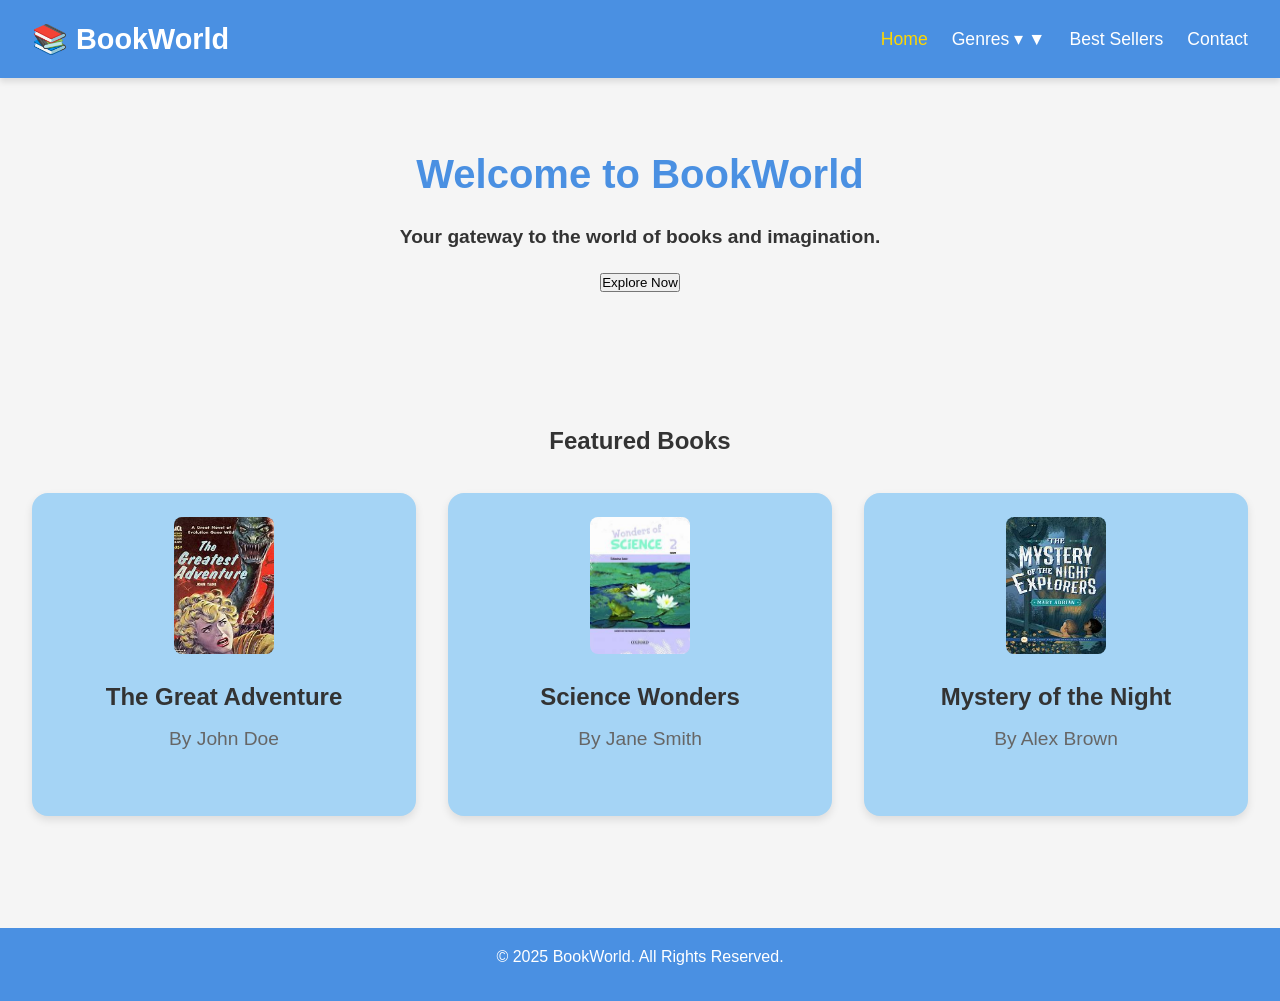
<file: index.html>
<!DOCTYPE html>
<html lang="en">

<head>
    <meta charset="UTF-8">
    <meta name="viewport" content="width=device-width, initial-scale=1.0">
    <title>BookWorld - Home</title>
    <link rel="stylesheet" href="style.css">
</head>

<body>
    <!-- Navbar Section -->
    <nav class="navbar">
        <div class="logo">📚 BookWorld</div>
        <ul class="nav-links">
            <li><a href="index.html" class="active">Home</a></li>
            <li class="dropdown">
                <a href="genres.html" class="dropbtn">Genres ▾</a>
                <div class="dropdown-content">
                    <a href="fiction.html">Fiction</a>
                    <a href="nonfiction.html">Non-Fiction</a>
                    <a href="scifi.html">Sci-Fi</a>
                    <a href="mystery.html">Mystery</a>
                    <a href="romance.html">Romance</a>
                </div>
            </li>
            <li><a href="bestsellers.html">Best Sellers</a></li>
            <li><a href="contact.html">Contact</a></li>
        </ul>
    </nav>

    <!-- Hero Section -->
    <section class="hero">
        <h1>Welcome to BookWorld</h1>
        <h2><p>Your gateway to the world of books and imagination.</p></h2>
        <button class="explore-btn">Explore Now</button>
    </section>

    <!-- Featured Books Section -->
    <section class="featured-books">
        <h2>Featured Books</h2>
        <div class="books-grid">
            <div class="book-card">
                <img src="images/home1.jpeg" alt="Book 1">
                <h3>The Great Adventure</h3>
                <p>By John Doe</p>
            </div>
            <div class="book-card">
                <img src="images/home2.jpeg" alt="Book 2">
                <h3>Science Wonders</h3>
                <p>By Jane Smith</p>
            </div>
            <div class="book-card">
                <img src="images/home3.jpeg" alt="Book 3">
                <h3>Mystery of the Night</h3>
                <p>By Alex Brown</p>
            </div>
        </div>
    </section>

    <!-- Footer -->
    <footer>
        <p>© 2025 BookWorld. All Rights Reserved.</p>
    </footer>

    <script src="script.js"></script>
</body>

</html>
</file>
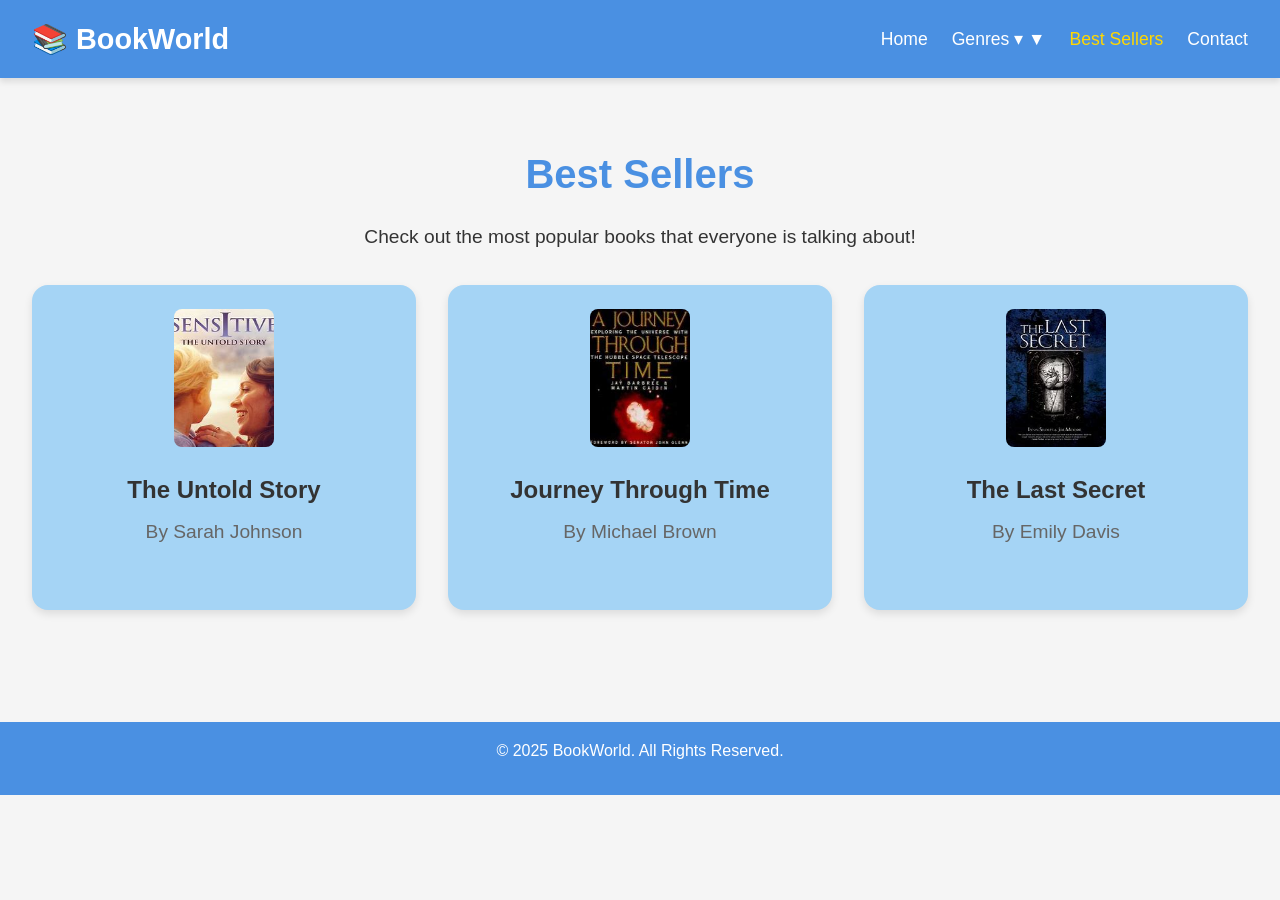
<file: bestsellers.html>
<!DOCTYPE html>
<html lang="en">

<head>
    <meta charset="UTF-8">
    <meta name="viewport" content="width=device-width, initial-scale=1.0">
    <title>Best Sellers - BookWorld</title>
    <link rel="stylesheet" href="style.css">
</head>

<body>
    <!-- Navbar Section -->
    <nav class="navbar">
        <div class="logo">📚 BookWorld</div>
        <ul class="nav-links">
            <li><a href="index.html">Home</a></li>
            <li class="dropdown">
                <a href="genres.html" class="dropbtn">Genres ▾</a>
                <div class="dropdown-content">
                    <a href="fiction.html">Fiction</a>
                    <a href="nonfiction.html">Non-Fiction</a>
                    <a href="scifi.html">Sci-Fi</a>
                    <a href="mystery.html">Mystery</a>
                    <a href="romance.html">Romance</a>
                </div>
            </li>
            <li><a href="bestsellers.html" class="active">Best Sellers</a></li>
            <li><a href="contact.html">Contact</a></li>
        </ul>
    </nav>

    <!-- Best Sellers Section -->
    <section class="genre-detail">
        <h1>Best Sellers</h1>
        <p>Check out the most popular books that everyone is talking about!</p>

        <div class="books-grid">
            <div class="book-card">
                <img src="images/bs1.jpeg" alt="Best Seller Book 1">
                <h3>The Untold Story</h3>
                <p>By Sarah Johnson</p>
            </div>
            <div class="book-card">
                <img src="images/bs2.jpeg" alt="Best Seller Book 2">
                <h3>Journey Through Time</h3>
                <p>By Michael Brown</p>
            </div>
            <div class="book-card">
                <img src="images/bs3.jpeg" alt="Best Seller Book 3">
                <h3>The Last Secret</h3>
                <p>By Emily Davis</p>
            </div>
        </div>
    </section>

    <!-- Footer -->
    <footer>
        <p>© 2025 BookWorld. All Rights Reserved.</p>
    </footer>

    <script src="script.js"></script>
</body>

</html>
</file>
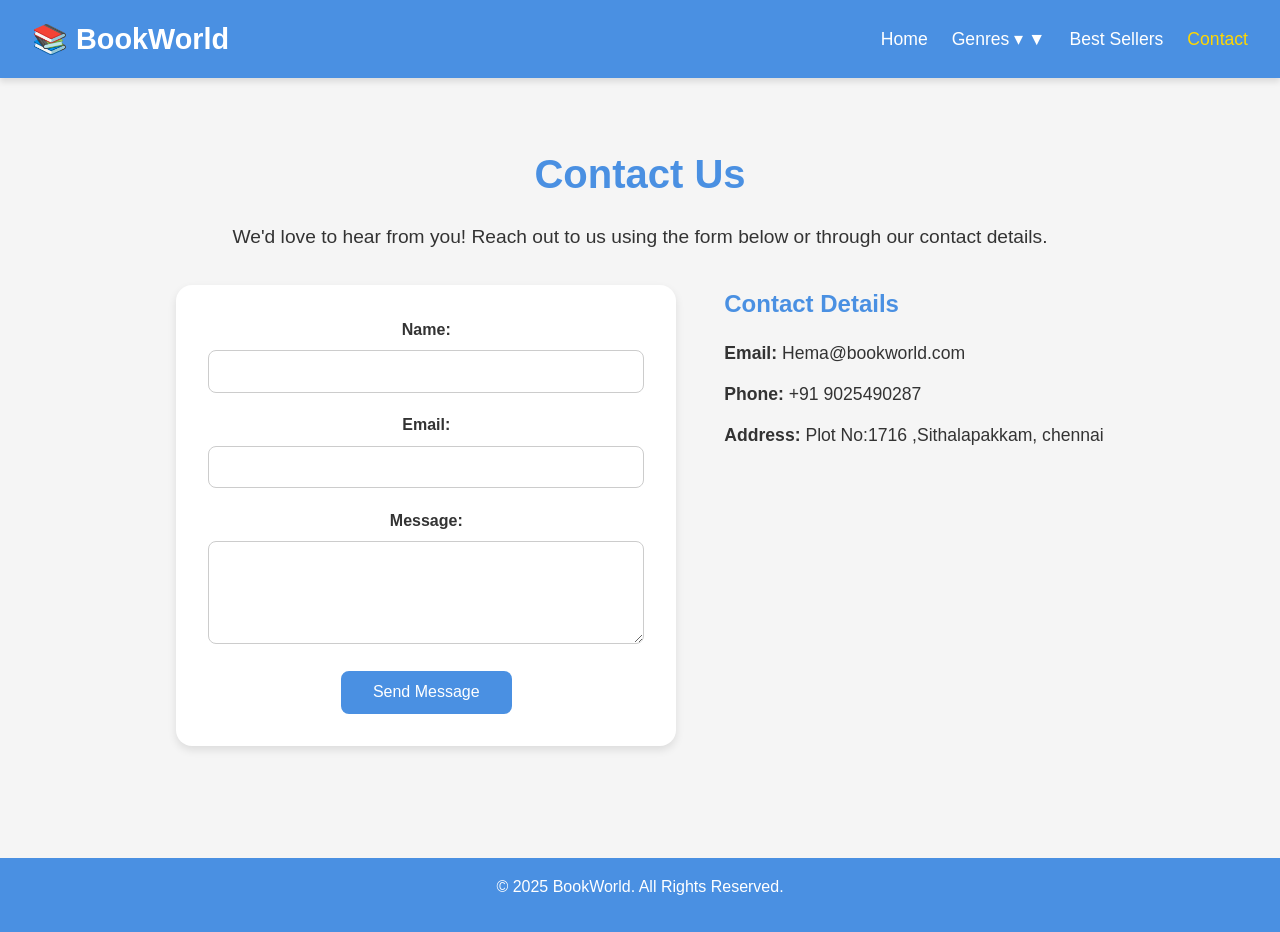
<file: contact.html>
<!DOCTYPE html>
<html lang="en">

<head>
    <meta charset="UTF-8">
    <meta name="viewport" content="width=device-width, initial-scale=1.0">
    <title>Contact - BookWorld</title>
    <link rel="stylesheet" href="style.css">
</head>

<body>
    <!-- Navbar Section -->
    <nav class="navbar">
        <div class="logo">📚 BookWorld</div>
        <ul class="nav-links">
            <li><a href="index.html">Home</a></li>
            <li class="dropdown">
                <a href="genres.html" class="dropbtn">Genres ▾</a>
                <div class="dropdown-content">
                    <a href="fiction.html">Fiction</a>
                    <a href="nonfiction.html">Non-Fiction</a>
                    <a href="scifi.html">Sci-Fi</a>
                    <a href="mystery.html">Mystery</a>
                    <a href="romance.html">Romance</a>
                </div>
            </li>
            <li><a href="bestsellers.html">Best Sellers</a></li>
            <li><a href="contact.html" class="active">Contact</a></li>
        </ul>
    </nav>

    <!-- Contact Section -->
    <section class="contact-section">
        <h1>Contact Us</h1>
        <p>We'd love to hear from you! Reach out to us using the form below or through our contact details.</p>

        <div class="contact-form-container">
            <form action="#" method="POST" class="contact-form">
                <label for="name">Name:</label>
                <input type="text" id="name" name="name" required>

                <label for="email">Email:</label>
                <input type="email" id="email" name="email" required>

                <label for="message">Message:</label>
                <textarea id="message" name="message" rows="5" required></textarea>

                <button type="submit">Send Message</button>
            </form>

            <div class="contact-details">
                <h2>Contact Details</h2>
                <p><strong>Email:</strong> Hema@bookworld.com</p>
                <p><strong>Phone:</strong> +91 9025490287</p>
                <p><strong>Address:</strong> Plot No:1716 ,Sithalapakkam, chennai</p>
            </div>
        </div>
    </section>

    <!-- Footer -->
    <footer>
        <p>© 2025 BookWorld. All Rights Reserved.</p>
    </footer>

    <script src="script.js"></script>
</body>

</html>
</file>
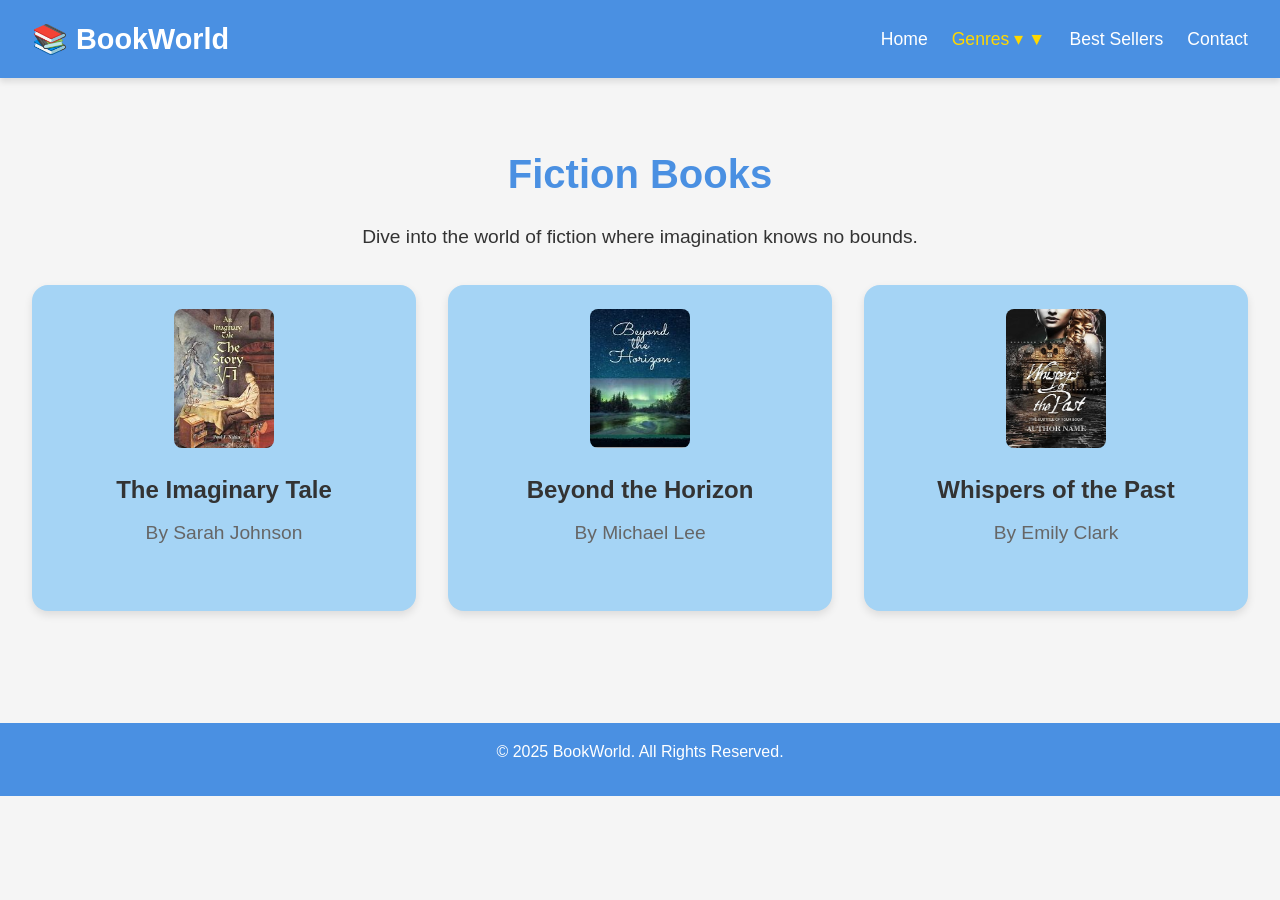
<file: fiction.html>
<!DOCTYPE html>
<html lang="en">

<head>
    <meta charset="UTF-8">
    <meta name="viewport" content="width=device-width, initial-scale=1.0">
    <title>Fiction - BookWorld</title>
    <link rel="stylesheet" href="style.css">
</head>

<body>
    <!-- Navbar Section -->
    <nav class="navbar">
        <div class="logo">📚 BookWorld</div>
        <ul class="nav-links">
            <li><a href="index.html">Home</a></li>
            <li class="dropdown">
                <a href="genres.html" class="dropbtn active">Genres ▾</a>
                <div class="dropdown-content">
                    <a href="fiction.html" class="active">Fiction</a>
                    <a href="nonfiction.html">Non-Fiction</a>
                    <a href="scifi.html">Sci-Fi</a>
                    <a href="mystery.html">Mystery</a>
                    <a href="romance.html">Romance</a>
                </div>
            </li>
            <li><a href="bestsellers.html">Best Sellers</a></li>
            <li><a href="contact.html">Contact</a></li>
        </ul>
    </nav>

    <!-- Fiction Section -->
    <section class="genre-detail">
        <h1>Fiction Books</h1>
        <p>Dive into the world of fiction where imagination knows no bounds.</p>

        <div class="books-grid">
            <div class="book-card">
                <img src="images/fiction1.jpeg" alt="Fiction Book 1">
                <h3>The Imaginary Tale</h3>
                <p>By Sarah Johnson</p>
            </div>
            <div class="book-card">
                <img src="images/fiction2.jpeg" alt="Fiction Book 2">
                <h3>Beyond the Horizon</h3>
                <p>By Michael Lee</p>
            </div>
            <div class="book-card">
                <img src="images/fiction3.jpeg" alt="Fiction Book 3">
                <h3>Whispers of the Past</h3>
                <p>By Emily Clark</p>
            </div>
        </div>
    </section>

    <!-- Footer -->
    <footer>
        <p>© 2025 BookWorld. All Rights Reserved.</p>
    </footer>

    <script src="script.js"></script>
</body>

</html>
</file>
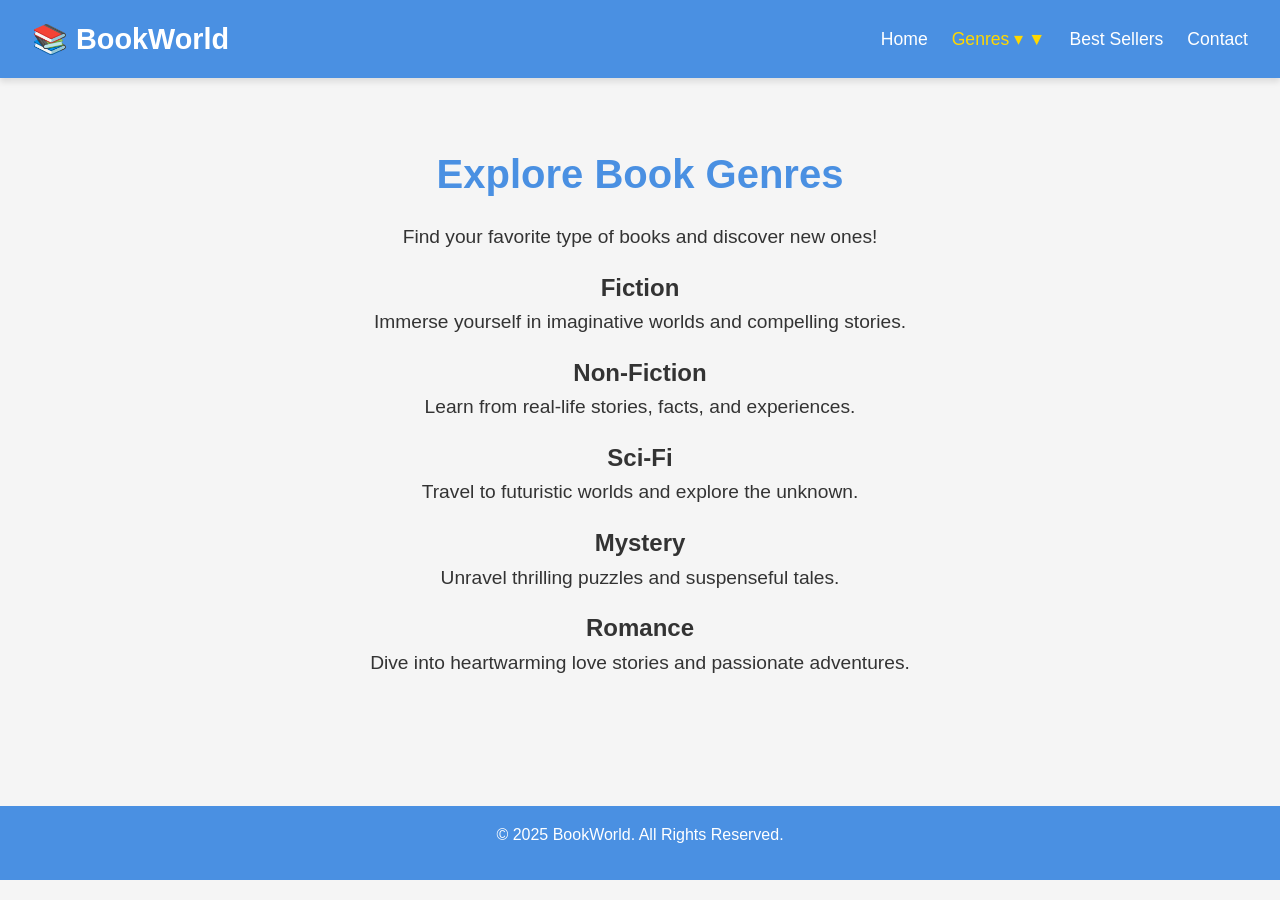
<file: genres.html>
<!DOCTYPE html>
<html lang="en">

<head>
    <meta charset="UTF-8">
    <meta name="viewport" content="width=device-width, initial-scale=1.0">
    <title>Genres - BookWorld</title>
    <link rel="stylesheet" href="style.css">
</head>

<body>
    <!-- Navbar Section -->
    <nav class="navbar">
        <div class="logo">📚 BookWorld</div>
        <ul class="nav-links">
            <li><a href="index.html">Home</a></li>
            <li class="dropdown">
                <a href="genres.html" class="dropbtn active">Genres ▾</a>
                <div class="dropdown-content">
                    <a href="fiction.html">Fiction</a>
                    <a href="nonfiction.html">Non-Fiction</a>
                    <a href="scifi.html">Sci-Fi</a>
                    <a href="mystery.html">Mystery</a>
                    <a href="romance.html">Romance</a>
                </div>
            </li>
            <li><a href="bestsellers.html">Best Sellers</a></li>
            <li><a href="contact.html">Contact</a></li>
        </ul>
    </nav>

    <!-- Genres Section -->
    <section class="genres-section">
        <h1>Explore Book Genres</h1>
        <p>Find your favorite type of books and discover new ones!</p>

        <div class="genres-grid">
            <div class="genre-card" onclick="window.location.href='fiction.html'">
                <h2>Fiction</h2>
                <p>Immerse yourself in imaginative worlds and compelling stories.</p>
            </div>
            <div class="genre-card" onclick="window.location.href='nonfiction.html'">
                <h2>Non-Fiction</h2>
                <p>Learn from real-life stories, facts, and experiences.</p>
            </div>
            <div class="genre-card" onclick="window.location.href='scifi.html'">
                <h2>Sci-Fi</h2>
                <p>Travel to futuristic worlds and explore the unknown.</p>
            </div>
            <div class="genre-card" onclick="window.location.href='mystery.html'">
                <h2>Mystery</h2>
                <p>Unravel thrilling puzzles and suspenseful tales.</p>
            </div>
            <div class="genre-card" onclick="window.location.href='romance.html'">
                <h2>Romance</h2>
                <p>Dive into heartwarming love stories and passionate adventures.</p>
            </div>
        </div>
    </section>

    <!-- Footer -->
    <footer>
        <p>© 2025 BookWorld. All Rights Reserved.</p>
    </footer>

    <script src="script.js"></script>
</body>

</html>
</file>
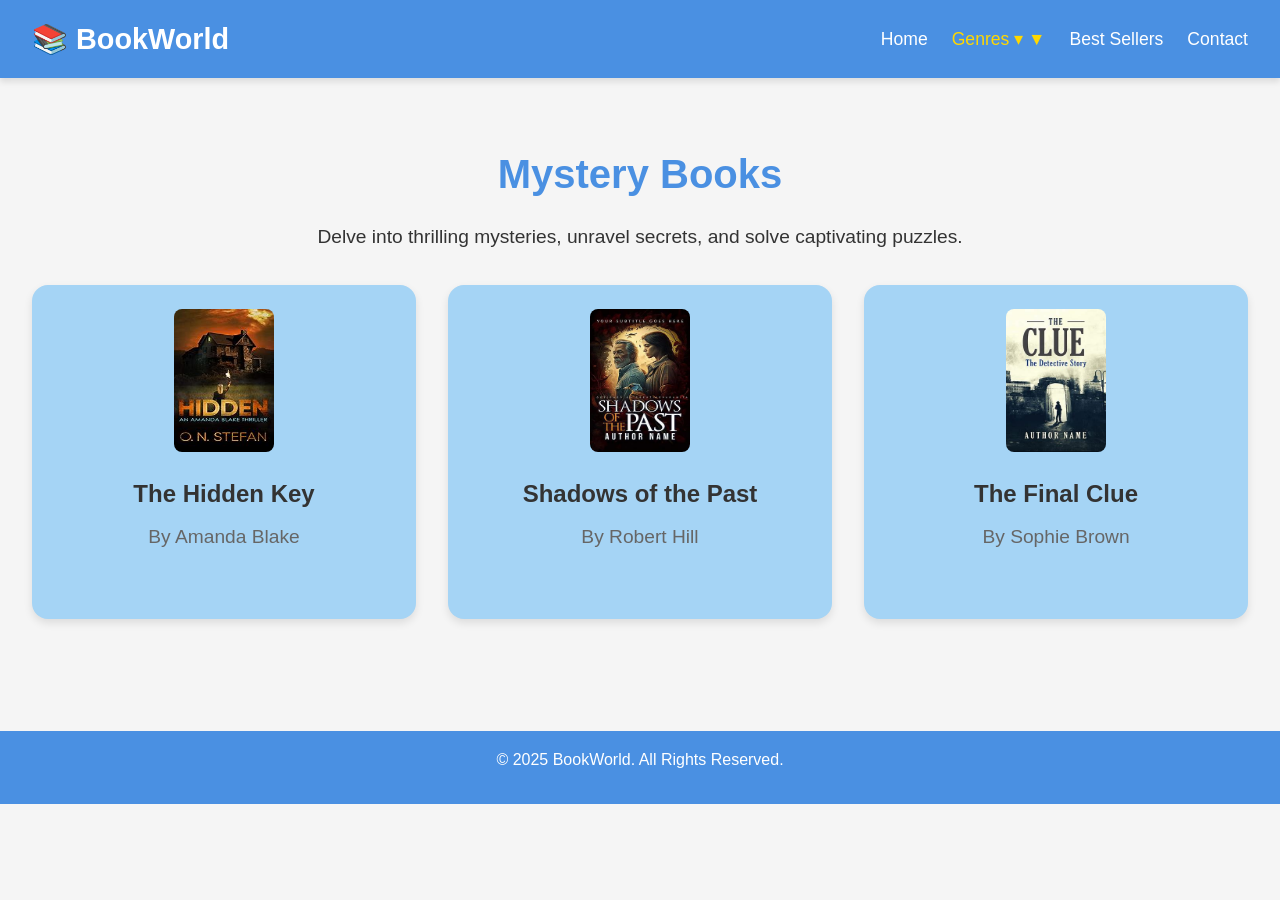
<file: mystery.html>
<!DOCTYPE html>
<html lang="en">

<head>
    <meta charset="UTF-8">
    <meta name="viewport" content="width=device-width, initial-scale=1.0">
    <title>Mystery - BookWorld</title>
    <link rel="stylesheet" href="style.css">
</head>

<body>
    <!-- Navbar Section -->
    <nav class="navbar">
        <div class="logo">📚 BookWorld</div>
        <ul class="nav-links">
            <li><a href="index.html">Home</a></li>
            <li class="dropdown">
                <a href="genres.html" class="dropbtn active">Genres ▾</a>
                <div class="dropdown-content">
                    <a href="fiction.html">Fiction</a>
                    <a href="nonfiction.html">Non-Fiction</a>
                    <a href="scifi.html">Sci-Fi</a>
                    <a href="mystery.html" class="active">Mystery</a>
                    <a href="romance.html">Romance</a>
                </div>
            </li>
            <li><a href="bestsellers.html">Best Sellers</a></li>
            <li><a href="contact.html">Contact</a></li>
        </ul>
    </nav>

    <!-- Mystery Section -->
    <section class="genre-detail">
        <h1>Mystery Books</h1>
        <p>Delve into thrilling mysteries, unravel secrets, and solve captivating puzzles.</p>

        <div class="books-grid">
            <div class="book-card">
                <img src="images/mystery1.jpeg" alt="Mystery Book 1">
                <h3>The Hidden Key</h3>
                <p>By Amanda Blake</p>
            </div>
            <div class="book-card">
                <img src="images/mystery2.jpeg" alt="Mystery Book 2">
                <h3>Shadows of the Past</h3>
                <p>By Robert Hill</p>
            </div>
            <div class="book-card">
                <img src="images/mystery3.jpeg" alt="Mystery Book 3">
                <h3>The Final Clue</h3>
                <p>By Sophie Brown</p>
            </div>
        </div>
    </section>

    <!-- Footer -->
    <footer>
        <p>© 2025 BookWorld. All Rights Reserved.</p>
    </footer>

    <script src="script.js"></script>
</body>

</html>
</file>
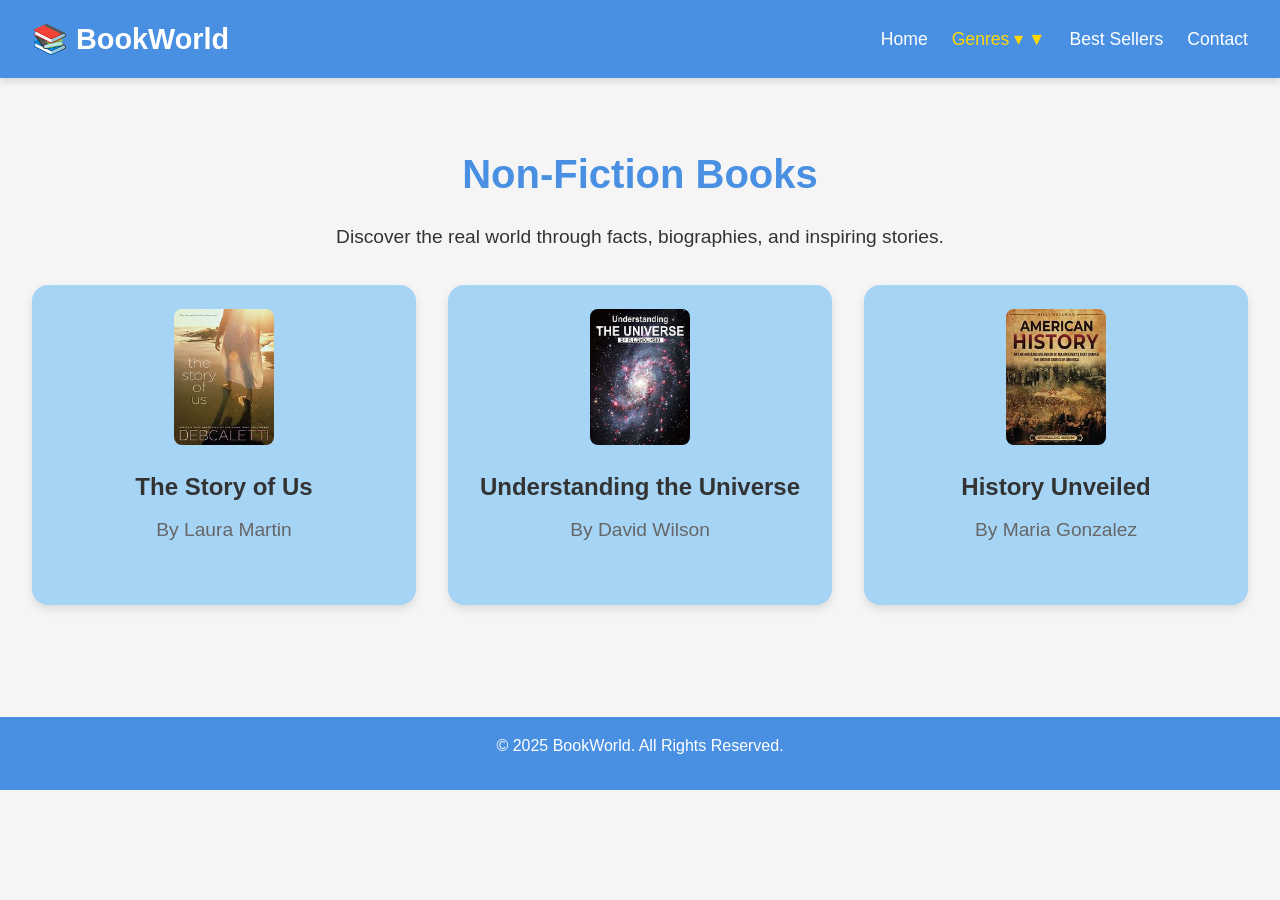
<file: nonfiction.html>
<!DOCTYPE html>
<html lang="en">

<head>
    <meta charset="UTF-8">
    <meta name="viewport" content="width=device-width, initial-scale=1.0">
    <title>Non-Fiction - BookWorld</title>
    <link rel="stylesheet" href="style.css">
</head>

<body>
    <!-- Navbar Section -->
    <nav class="navbar">
        <div class="logo">📚 BookWorld</div>
        <ul class="nav-links">
            <li><a href="index.html">Home</a></li>
            <li class="dropdown">
                <a href="genres.html" class="dropbtn active">Genres ▾</a>
                <div class="dropdown-content">
                    <a href="fiction.html">Fiction</a>
                    <a href="nonfiction.html" class="active">Non-Fiction</a>
                    <a href="scifi.html">Sci-Fi</a>
                    <a href="mystery.html">Mystery</a>
                    <a href="romance.html">Romance</a>
                </div>
            </li>
            <li><a href="bestsellers.html">Best Sellers</a></li>
            <li><a href="contact.html">Contact</a></li>
        </ul>
    </nav>

    <!-- Non-Fiction Section -->
    <section class="genre-detail">
        <h1>Non-Fiction Books</h1>
        <p>Discover the real world through facts, biographies, and inspiring stories.</p>

        <div class="books-grid">
            <div class="book-card">
                <img src="images/nonfiction1.jpeg" alt="Non-Fiction Book 1">
                <h3>The Story of Us</h3>
                <p>By Laura Martin</p>
            </div>
            <div class="book-card">
                <img src="images/nonfiction2.jpeg" alt="Non-Fiction Book 2">
                <h3>Understanding the Universe</h3>
                <p>By David Wilson</p>
            </div>
            <div class="book-card">
                <img src="images/nonfiction3.jpeg" alt="Non-Fiction Book 3">
                <h3>History Unveiled</h3>
                <p>By Maria Gonzalez</p>
            </div>
        </div>
    </section>

    <!-- Footer -->
    <footer>
        <p>© 2025 BookWorld. All Rights Reserved.</p>
    </footer>

    <script src="script.js"></script>
</body>

</html>
</file>
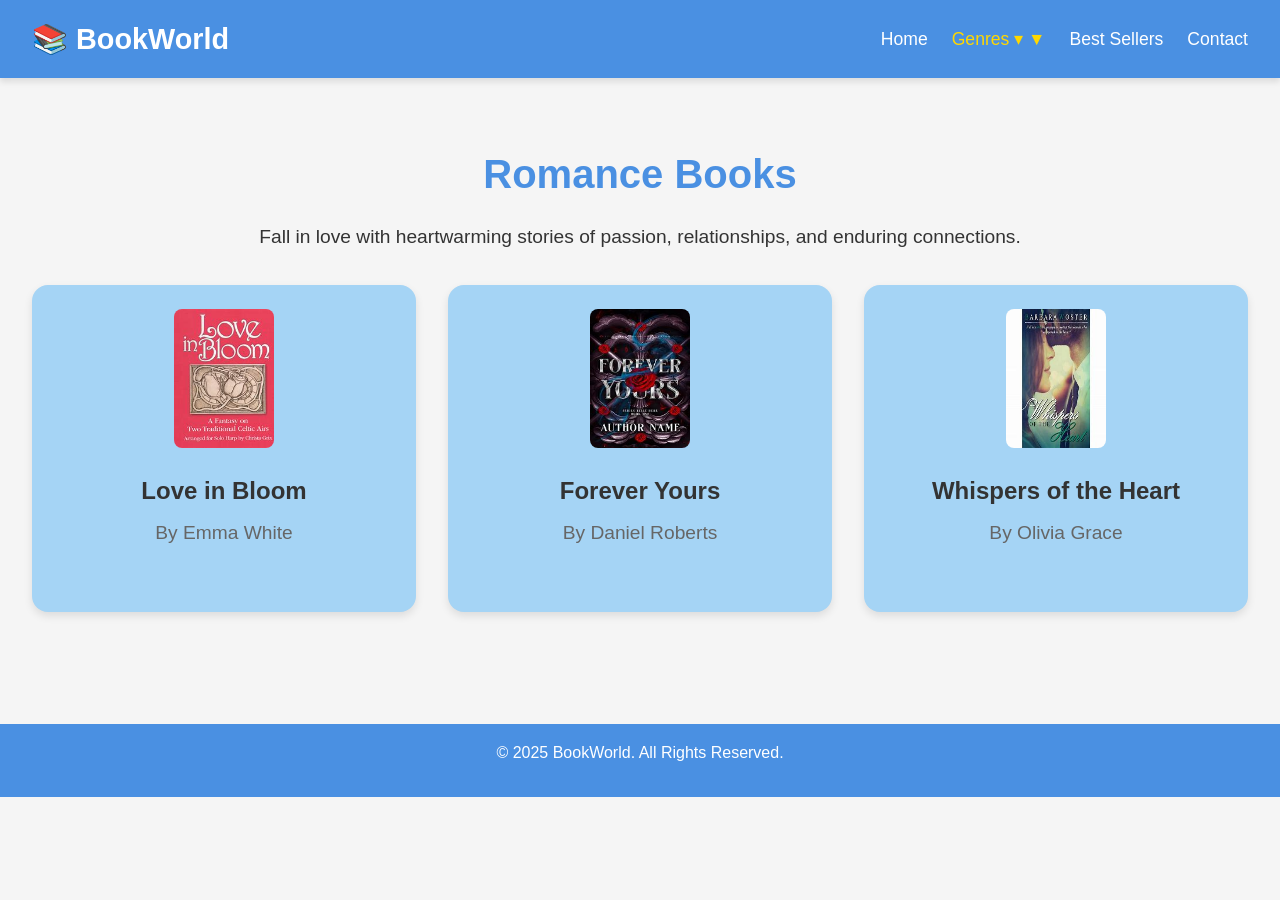
<file: romance.html>
<!DOCTYPE html>
<html lang="en">

<head>
    <meta charset="UTF-8">
    <meta name="viewport" content="width=device-width, initial-scale=1.0">
    <title>Romance - BookWorld</title>
    <link rel="stylesheet" href="style.css">
</head>

<body>
    <!-- Navbar Section -->
    <nav class="navbar">
        <div class="logo">📚 BookWorld</div>
        <ul class="nav-links">
            <li><a href="index.html">Home</a></li>
            <li class="dropdown">
                <a href="genres.html" class="dropbtn active">Genres ▾</a>
                <div class="dropdown-content">
                    <a href="fiction.html">Fiction</a>
                    <a href="nonfiction.html">Non-Fiction</a>
                    <a href="scifi.html">Sci-Fi</a>
                    <a href="mystery.html">Mystery</a>
                    <a href="romance.html" class="active">Romance</a>
                </div>
            </li>
            <li><a href="bestsellers.html">Best Sellers</a></li>
            <li><a href="contact.html">Contact</a></li>
        </ul>
    </nav>

    <!-- Romance Section -->
    <section class="genre-detail">
        <h1>Romance Books</h1>
        <p>Fall in love with heartwarming stories of passion, relationships, and enduring connections.</p>

        <div class="books-grid">
            <div class="book-card">
                <img src="images/romance1.jpeg" alt="Romance Book 1">
                <h3>Love in Bloom</h3>
                <p>By Emma White</p>
            </div>
            <div class="book-card">
                <img src="images/romance2.jpeg" alt="Romance Book 2">
                <h3>Forever Yours</h3>
                <p>By Daniel Roberts</p>
            </div>
            <div class="book-card">
                <img src="images/romance3.jpeg" alt="Romance Book 3">
                <h3>Whispers of the Heart</h3>
                <p>By Olivia Grace</p>
            </div>
        </div>
    </section>

    <!-- Footer -->
    <footer>
        <p>© 2025 BookWorld. All Rights Reserved.</p>
    </footer>

    <script src="script.js"></script>
</body>

</html>
</file>
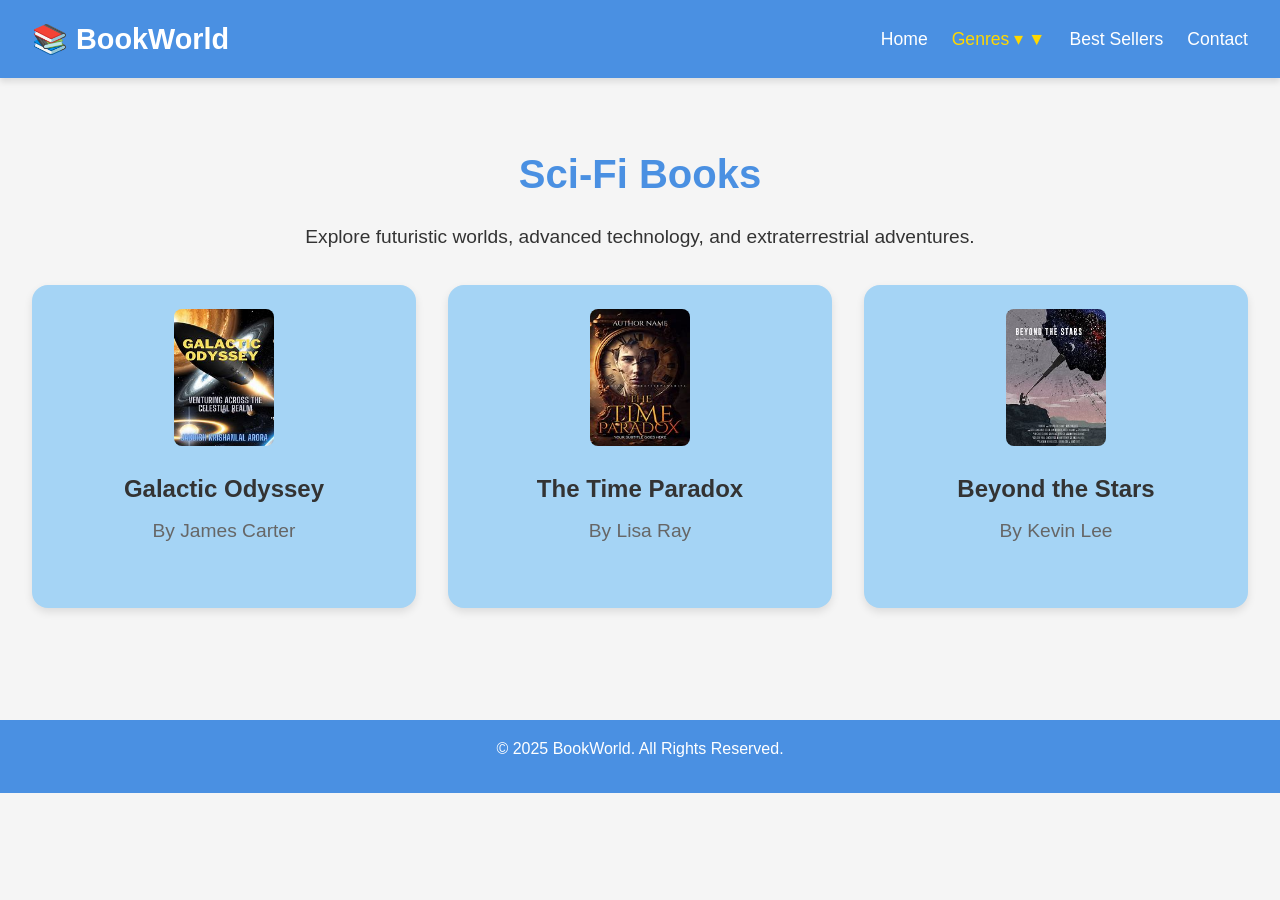
<file: scifi.html>
<!DOCTYPE html>
<html lang="en">

<head>
    <meta charset="UTF-8">
    <meta name="viewport" content="width=device-width, initial-scale=1.0">
    <title>Sci-Fi - BookWorld</title>
    <link rel="stylesheet" href="style.css">
</head>

<body>
    <!-- Navbar Section -->
    <nav class="navbar">
        <div class="logo">📚 BookWorld</div>
        <ul class="nav-links">
            <li><a href="index.html">Home</a></li>
            <li class="dropdown">
                <a href="genres.html" class="dropbtn active">Genres ▾</a>
                <div class="dropdown-content">
                    <a href="fiction.html">Fiction</a>
                    <a href="nonfiction.html">Non-Fiction</a>
                    <a href="scifi.html" class="active">Sci-Fi</a>
                    <a href="mystery.html">Mystery</a>
                    <a href="romance.html">Romance</a>
                </div>
            </li>
            <li><a href="bestsellers.html">Best Sellers</a></li>
            <li><a href="contact.html">Contact</a></li>
        </ul>
    </nav>

    <!-- Sci-Fi Section -->
    <section class="genre-detail">
        <h1>Sci-Fi Books</h1>
        <p>Explore futuristic worlds, advanced technology, and extraterrestrial adventures.</p>

        <div class="books-grid">
            <div class="book-card">
                <img src="images/scifi1.jpeg" alt="Sci-Fi Book 1">
                <h3>Galactic Odyssey</h3>
                <p>By James Carter</p>
            </div>
            <div class="book-card">
                <img src="images/scifi2.jpeg" alt="Sci-Fi Book 2">
                <h3>The Time Paradox</h3>
                <p>By Lisa Ray</p>
            </div>
            <div class="book-card">
                <img src="images/scifi3.jpeg" alt="Sci-Fi Book 3">
                <h3>Beyond the Stars</h3>
                <p>By Kevin Lee</p>
            </div>
        </div>
    </section>

    <!-- Footer -->
    <footer>
        <p>© 2025 BookWorld. All Rights Reserved.</p>
    </footer>

    <script src="script.js"></script>
</body>

</html>
</file>
<file: style.css>
/* Resetting some default styles */
* {
    margin: 0;
    padding: 0;
    box-sizing: border-box;
    font-family: 'Segoe UI', Tahoma, Geneva, Verdana, sans-serif;
}

body {
    background-color: #f5f5f5;
    color: #333;
    line-height: 1.6;
}

/* Navbar Styles */
.navbar {
    background-color: #4A90E2;
    padding: 1rem 2rem;
    display: flex;
    justify-content: space-between;
    align-items: center;
    position: sticky;
    top: 0;
    z-index: 1000;
    box-shadow: 0 4px 6px rgba(0, 0, 0, 0.1);
}

.navbar .logo {
    font-size: 1.8rem;
    font-weight: bold;
    color: #fff;
}

.nav-links {
    list-style: none;
    display: flex;
    gap: 1.5rem;
}

.nav-links li a {
    color: #fff;
    text-decoration: none;
    font-size: 1.1rem;
    transition: color 0.3s;
}

.nav-links li a:hover, .nav-links li a.active {
    color: #FFD700;
}

/* Dropdown Styles */
.dropdown {
    position: relative;
}

.dropbtn::after {
    content: '\25BC';
    margin-left: 0.3rem;
}

.dropdown-content {
    display: none;
    position: absolute;
    background-color:  #4A90E2;
    box-shadow: 0 8px 16px rgba(0, 0, 0, 0.2);
    padding: 0.5rem 0;
    top: 2.5rem;
    left: 0;
    border-radius: 0.5rem;
}

.dropdown-content a {
    color: #333;
    padding: 0.8rem 1.5rem;
    display: block;
    text-decoration: none;
}

.dropdown-content a:hover {
    background-color: #4A90E2;
    color: #fff;
}

.dropdown:hover .dropdown-content {
    display: block;
}

/* General Section Styles */
section {
    padding: 4rem 2rem;
    text-align: center;
}

h1 {
    font-size: 2.5rem;
    margin-bottom: 1rem;
    color: #4A90E2;
}

p {
    font-size: 1.2rem;
    margin-bottom: 1rem;
}

/* Books Grid */
.books-grid {
    display: grid;
    grid-template-columns: repeat(auto-fit, minmax(250px, 1fr));
    gap: 2rem;
    margin-top: 2rem;
}

.book-card {
    background-color: #a5d4f5;
    padding: 1.5rem;
    border-radius: 1rem;
    box-shadow: 0 4px 8px rgba(0, 0, 0, 0.1);
    transition: transform 0.3s;
}

.book-card img {
    width: 30%;
    height: 50%;
    border-radius: 0.5rem;
    margin-bottom: 1rem;
}

.book-card h3 {
    font-size: 1.5rem;
    margin-bottom: 0.5rem;
}

.book-card p {
    color: #666;
}

.book-card:hover {
    transform: translateY(-10px);
}

/* Contact Form Styles */
.contact-form-container {
    display: flex;
    justify-content: center;
    align-items: flex-start;
    gap: 3rem;
    flex-wrap: wrap;
    margin-top: 2rem;
}

.contact-form {
    background-color: #fff;
    padding: 2rem;
    border-radius: 1rem;
    box-shadow: 0 4px 8px rgba(0, 0, 0, 0.1);
    width: 100%;
    max-width: 500px;
}

.contact-form label {
    display: block;
    margin-bottom: 0.5rem;
    font-weight: bold;
}

.contact-form input, .contact-form textarea {
    width: 100%;
    padding: 0.8rem;
    margin-bottom: 1.2rem;
    border: 1px solid #ccc;
    border-radius: 0.5rem;
}

.contact-form button {
    background-color: #4A90E2;
    color: #fff;
    padding: 0.8rem 2rem;
    border: none;
    border-radius: 0.5rem;
    cursor: pointer;
    font-size: 1rem;
    transition: background-color 0.3s;
}

.contact-form button:hover {
    background-color: #357ABD;
}

.contact-details {
    max-width: 400px;
    text-align: left;
}

.contact-details h2 {
    margin-bottom: 1rem;
    color: #4A90E2;
}

.contact-details p {
    margin-bottom: 0.8rem;
    font-size: 1.1rem;
}

/* Footer Styles */
footer {
    background-color: #4A90E2;
    color: #fff;
    text-align: center;
    padding: 1rem 0;
    margin-top: 3rem;
}

footer p {
    font-size: 1rem;
}

/* Responsive Design */
@media (max-width: 768px) {
    .nav-links {
        flex-direction: column;
        background-color: #4A90E2;
        position: absolute;
        top: 60px;
        right: 0;
        width: 200px;
        display: none;
    }

    .nav-links.show {
        display: flex;
    }

    .navbar .logo {
        font-size: 1.5rem;
    }

    h1 {
        font-size: 2rem;
    }

    p {
        font-size: 1rem;
    }
}
</file>
